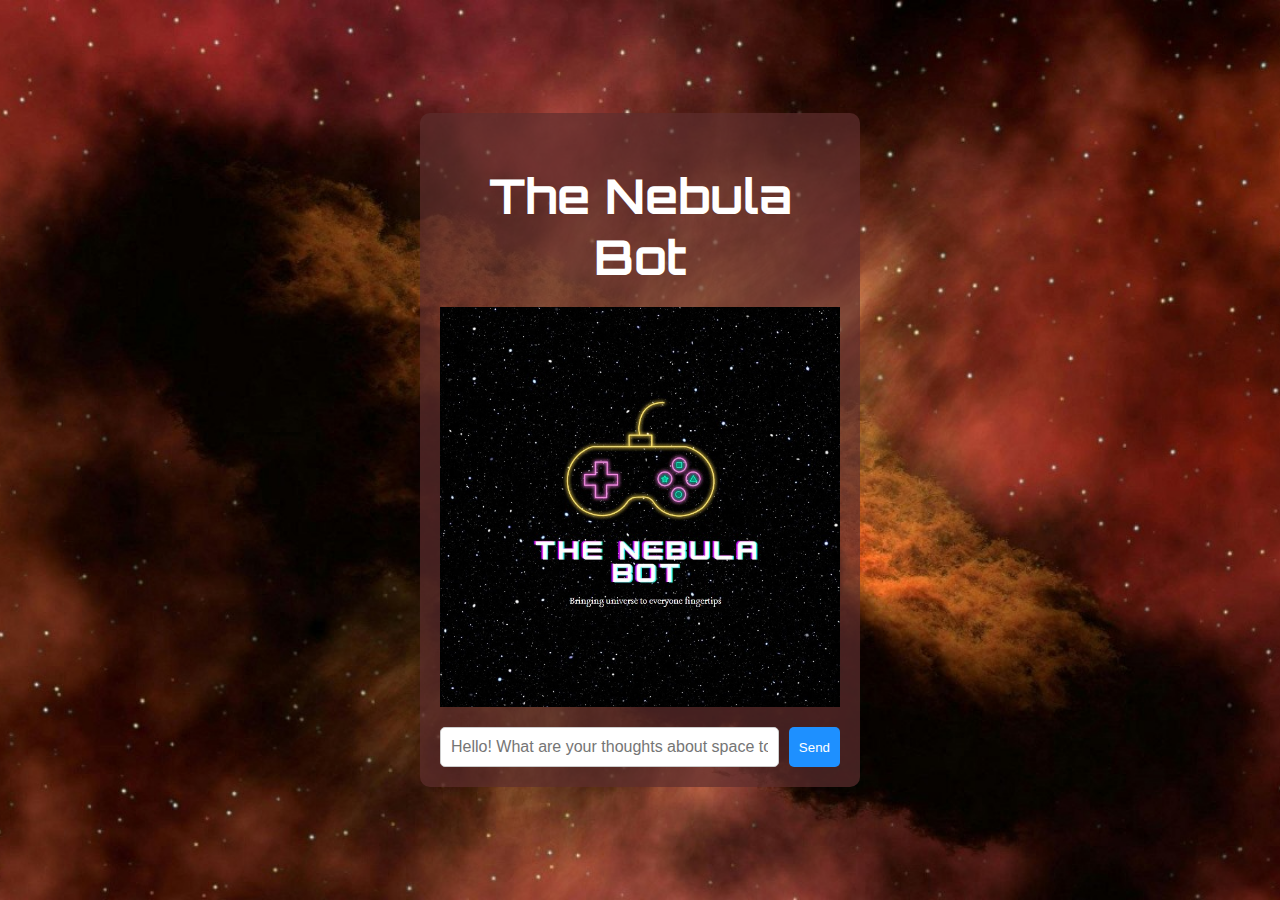
<file: nebula/index.html>
<!DOCTYPE html>
<html lang="en">
<head>
    <meta charset="UTF-8">
    <meta name="viewport" content="width=device-width, initial-scale=1.0">
    <title>The Nebula Bot</title>
    <link rel="stylesheet" href="style.css">
    <link href="https://fonts.googleapis.com/css2?family=Orbitron:wght@400;700&display=swap" rel="stylesheet">
</head>
<body>
    <div class="container">
        <h1>The Nebula Bot</h1>
        <img src="assets/logo.jpg" alt="Nebula Logo" class="logo"/>

        <!-- Chat window where the iframe will load -->
        <div id="chat-window">
            <!-- Iframe will load dynamically -->
            <iframe 
                id="chatBotIframe" 
                style="display: none; width: 100%; height: 500px; border: none;">
            </iframe>
        </div>

        <!-- User input and send button -->
        <div class="chat-input">
            <input 
                type="text" 
                id="userMessage" 
                placeholder="Hello! What are your thoughts about space today?">
            <button onclick="openChatbot()">Send</button>
        </div>
    </div>

    <!-- Link to the external JavaScript file -->
    <script src="script.js"></script>
</body>
</html>
</file>
<file: nebula/style.css>
body {
    font-family: Arial, sans-serif;
    margin: 0;
    padding: 0;
    background-image: url('./assets/image1.jpg'); 
    background-size: cover;
    background-position: center;
    height: 100vh;
    display: flex;
    justify-content: center;
    align-items: center;
    color: white;
}

.logo{
    width: 400px;
    height: 400px;
    display: block;
    margin: 0 auto;
}
.container {
    text-align: center;
    background: rgba(94, 46, 46, 0.7);
    padding: 20px;
    border-radius: 10px;
    max-width: 400px;
    width: 100%;
}

h1 {
    font-size: 3em;
    font-weight: bold;
    margin-bottom: 20px;
    font-family: 'Orbitron', sans-serif;
}

.chat-window {
    margin: 20px 0;
    background-color: white;
    padding: 10px;
    border-radius: 5px;
    max-height: 400px;
    overflow-y: auto;
}

.chat-input {
    display: flex;
    gap: 10px;
    margin-top: 20px;
}

.chat-input input {
    flex: 1;
    padding: 10px;
    border-radius: 5px;
    border: 1px solid #ccc;
    font-size: 1em;
}

.chat-input button {
    background-color: #1e90ff;
    color: white;
    padding: 10px 10px;
    border: none;
    border-radius: 5px;
    cursor: pointer;
}

.chat-input button:hover {
    background-color: #4682b4;
}
</file>
